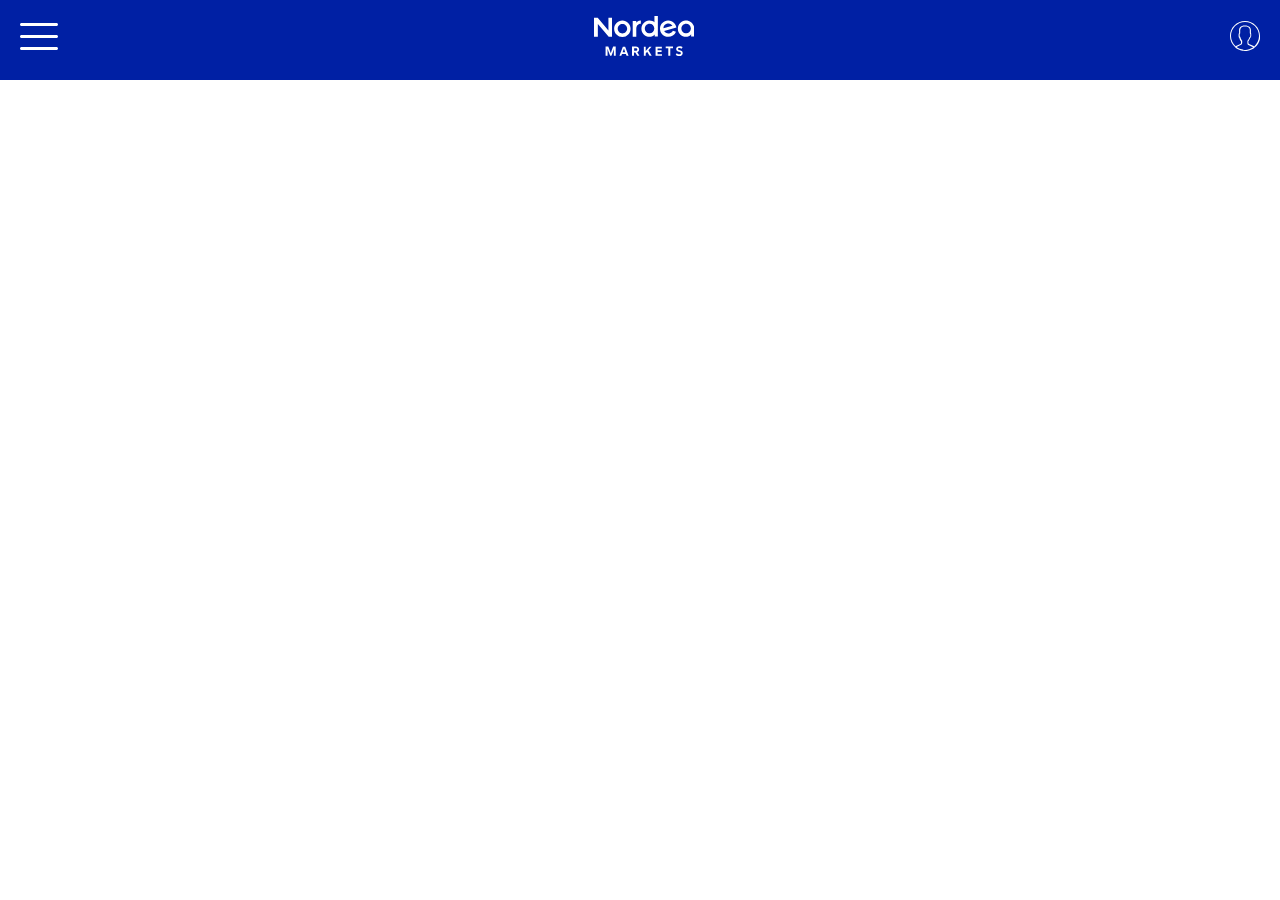
<file: index.html>
<!DOCTYPE html>
<html>
  <head>
    <meta charset="utf-8">
    <meta name="viewport" content="width=device-width, initial-scale=1">
    <link href="css/style.css" rel="stylesheet">
    <title></title>
  </head>
  <body>
    <div class="header">
        <!-- Sidebar  -->
      <div class="sidebar">
        <div class="sidebarButtonContainer">
          <div class="btnCloseSidebar" id="btnCloseSidebar">
            <svg viewbox="0 0 40 40">
              <path class="close-x" d="M 10,10 L 30,30 M 30,10 L 10,30" />
            </svg>
          </div>
        </div>
        <div class="sidebarNav">
          <ul>
            <li>Item 1</li>
            <li>Item 2</li>
            <li>Item 3</li>
          </ul>
        </div>
      </div>
      <div class="headerContainer">
        <!-- Burger  -->
        <div class="burgerMenu" id="burgerMenu">
           <svg class="burgerMenuSvg" width="38" height="27" viewBox="0 0 38 27" xmlns="http://www.w3.org/2000/svg">
             <g fill-rule="nonzero" fill="#FFF">
               <path d="M36.5 12h-35c-.8 0-1.5.7-1.5 1.5S.7 15 1.5 15h35c.8 0 1.5-.7 1.5-1.5s-.7-1.5-1.5-1.5zM36.5 0h-35C.7 0 0 .7 0 1.5S.7 3 1.5 3h35c.8 0 1.5-.7 1.5-1.5S37.3 0 36.5 0zM36.5 24h-35c-.8 0-1.5.7-1.5 1.5S.7 27 1.5 27h35c.8 0 1.5-.7 1.5-1.5s-.7-1.5-1.5-1.5z"/>
             </g>
           </svg>
        </div>
         <!-- Logo  -->
         <div class="logo">
           <svg width="100" height="70" viewBox="0 0 70 28" xmlns="http://www.w3.org/2000/svg">
             <path d="M57.2,27.1l0.7-1c0.3,0.3,1,0.7,1.8,0.7c0.7,0,1.1-0.3,1.1-0.8c0-0.5-0.4-0.7-1.2-0.9
  						c-1.4-0.4-2.1-0.9-2.1-2c0-1,0.8-1.9,2.4-1.9c0.9,0,1.8,0.3,2.1,0.7l-0.7,1c-0.4-0.4-0.9-0.5-1.5-0.5c-0.7,0-1,0.3-1,0.7
  						s0.4,0.6,1.3,0.9c1.4,0.4,2,0.9,2,2c0,1.1-0.9,2-2.4,2C58.6,28,57.7,27.6,57.2,27.1z M52.1,22.6h-1.9v-1.2h5.1v1.2h-1.9v5.3h-1.4
  						V22.6z M47.6,26.7v1.2h-4.5v-6.4h4.4v1.2h-3V24h2.8v1.2h-2.8v1.5L47.6,26.7L47.6,26.7z M37.2,25.1l-1,1.1v1.7h-1.3v-6.4h1.3v3
  						l2.6-3h1.5L38.1,24l2.3,3.9h-1.5L37.2,25.1z M28.1,24.4h1.1c0.7,0,1.1-0.3,1.1-0.9c0-0.6-0.4-0.9-1.1-0.9h-1.1L28.1,24.4
  						L28.1,24.4z M28.9,25.5h-0.9v2.3h-1.4v-6.4h2.7c1.2,0,2.3,0.7,2.3,2.1c0,1-0.6,1.6-1.3,1.9l1.5,2.5h-1.5L28.9,25.5z M21.9,25.4
  						l-0.1-0.2c-0.3-0.8-0.6-1.6-0.8-2.4c-0.3,0.8-0.6,1.6-0.9,2.4L20,25.4H21.9z M22.3,26.6h-2.7l-0.5,1.3h-1.3l2.4-6.4h1.6l2.4,6.4
  						h-1.4L22.3,26.6z M15.2,21.5v6.4h-1.3v-2.3c0-0.8,0-1.7,0.1-2.5c-0.3,0.8-0.6,1.7-0.9,2.5l-0.9,2.3h-0.9l-0.9-2.3
  						C10,24.7,9.7,23.9,9.4,23c0,0.8,0.1,1.7,0.1,2.5v2.3H8.1v-6.4H10l1,2.6c0.3,0.7,0.5,1.3,0.7,2c0.3-0.7,0.5-1.3,0.7-2l1-2.6H15.2z
  						 M19.9,12.2c-1.8,0-3.3-1.5-3.3-3.3c0-1.8,1.5-3.3,3.3-3.3c1.8,0,3.3,1.5,3.3,3.3C23.2,10.7,21.7,12.2,19.9,12.2z M19.9,3.1
  						c-3.2,0-5.8,2.6-5.8,5.8c0,3.2,2.6,5.8,5.8,5.8c3.2,0,5.7-2.6,5.7-5.8C25.6,5.7,23,3.1,19.9,3.1z M42.2,9
  						c-0.1,1.9-1.8,3.4-3.7,3.1c-1.5-0.2-2.7-1.4-2.9-2.9c-0.2-2,1.3-3.7,3.3-3.7c1.8,0,3.2,1.4,3.3,3.1V9z M44.7,0h-2.4v4.3
  						C41.7,3.6,40,3,38.5,3.1c-2.8,0.2-5.1,2.5-5.3,5.4c-0.2,3.4,2.4,6.1,5.7,6.1c1.2,0,2.9-0.6,3.6-1.7v1.5h2.2V9V8.9V8.8V0z
  						 M10.1,10.1L2.6,1.2H0v13.3h2.7V5.6l7.6,8.9h2.3V1.2h-2.5V10.1z M32.8,5.5V3.1c-2.2,0-2.9,1.1-3.2,1.7V3.5h-2.5v5.3v5.7h2.5V9
  						C29.7,6.5,31.1,5.5,32.8,5.5z M48.6,8.6c0-1.2,0.7-2.6,2.3-3.1c1.8-0.7,3.3,0.2,4,1.4L48.6,8.6z M51.8,3.1c-3,0.1-5.6,2.4-5.6,5.8
  						c0,3.1,2.5,5.7,5.8,5.7c2.3,0,4.5-1.3,5.4-3.6l-2.2-0.7c-0.4,0.9-1.4,1.7-2.5,1.9c-1.5,0.3-3-0.7-3.6-1.7l8.6-2.4
  						C57.4,6,55.4,3,51.8,3.1z M67.8,9c-0.1,1.9-1.8,3.4-3.7,3.1c-1.5-0.2-2.7-1.4-2.9-2.9c-0.2-2,1.3-3.7,3.3-3.7
  						c1.8,0,3.2,1.4,3.3,3.1V9z M64,3.1c-2.8,0.2-5.1,2.5-5.3,5.4c-0.2,3.4,2.4,6.1,5.7,6.1c1.2,0,2.8-0.6,3.6-1.9v1.7h2.2V9
  						C70.2,5.4,67.3,2.9,64,3.1z" fill-rule="nonzero" fill="#FFF"/>
           </svg>
         </div>
           <!-- User  -->
        <div class="userMenu" id="userIcon">

            <svg width="30" height="30" viewBox="0 0 30 30" xmlns="http://www.w3.org/2000/svg">
              <path d="M30 15c0-8.3-6.7-15-15-15S0 6.7 0 15c0 4.4 2 8.3 5 11l.3.5 1 .7.2.2 1 .5 1 .6h.2c1 .5 2.4 1 3.6 1.2H14c.4.2.8.2 1.2.2h1.4l1.2-.2c1.3-.3 2.5-.6 3.6-1.2h.2l1-.5h.2l.8-.6.3-.2.7-.6h.2l.5-.5c3-2.7 5-6.6 5-11zM1 15C1 7.3 7.4 1 15 1s14 6.3 14 14c0 4-2 7.8-4.8 10.4l-.5-.3L19 23c-.3-.2-.6-.6-.6-1V20c.2 0 .3-.2.4-.3l1.4-2.8c.7-.5 1-1.2 1-2v-2c0-.3 0-.8-.3-1.2V9.3c0-.3 0-2-1.2-3.2-1-1-2.6-1.6-4.8-1.6-2.2 0-3.8.5-4.8 1.7-1.2 1.4-1 3-1 3.3v2.5c-.4.4-.5 1-.5 1.3v2c0 .7.2 1.2.7 1.6.4 1.7 1.3 3 1.7 3.5v1.7c0 .4-.2.8-.6 1L6 25c0 .2-.2.2-.3.3C3 22.8 1 19 1 15zm22.2 11.3c-.2 0-.4.2-.6.4h-.3l-.8.6h-.2l-2 1c-.3 0-.6 0-1 .2l-1 .2c-.4 0-.8 0-1 .2H14h-.2l-1-.3c-.8 0-1.5-.3-2.2-.5l-1-.4-1-.5-1-.5-.2-.2c-.3 0-.5-.3-.7-.5l4.3-2.3c.7-.4 1.2-1.2 1.2-2v-2l-.2-.2s-1.2-1.4-1.6-3.3V16l-.2-.2c-.3 0-.5-.4-.5-.7v-2l.3-.5.2-.2v-3s0-1.4.8-2.5c.8-1 2-1.3 4-1.3s3.2.4 4 1.3c1 1 .8 2.4.8 2.4v3l.2.3.3.6v2c0 .5-.3.8-.7 1h-.3v.3c-.4 1-.8 2-1.4 2.7l-.5.5v2.2c0 1 .3 1.7 1 2l4.7 2.4v.3z" fill-rule="nonzero" fill="#FFF"/>
            </svg>

        </div>
      </div>
      <div class="userMenuNav">
        <!-- close btn user nav -->
        <div class="userNavButtonContainer">
          <div class="btnCloseUserNav" id="btnCloseUserNav">
            <svg viewbox="0 0 40 40">
              <path class="close-x" d="M 10,10 L 30,30 M 30,10 L 10,30" />
            </svg>
          </div>
        </div>
        <div class="userNav">
          <ul>
            <li>My Profile</li>
            <li>Settings</li>
            <li>Change language</li>
            <li>Logout</li>
          </ul>
        </div>
      </div>
    </div>

    <script>

      /******  Sidebar ******/
      burgerMenu.addEventListener("click", function(){
        var sidebar = document.querySelector(".sidebar");
          sidebar.classList.add("active");
      })
      btnCloseSidebar.addEventListener("click", function(){
        var sidebar = document.querySelector(".sidebar");
          sidebar.classList.remove("active");
      })

      /******   User  ******/
      userIcon.addEventListener("click", function(){
        console.log("X")
          var userMenuNav = document.querySelector(".userMenuNav");
          userMenuNav.classList.add("activeUserNav");
      })
      btnCloseUserNav.addEventListener("click", function(){
        console.log("C")
          var userMenuNav = document.querySelector(".userMenuNav");
          userMenuNav.classList.remove("activeUserNav");
      })


    </script>

  </body>
</html>
</file>
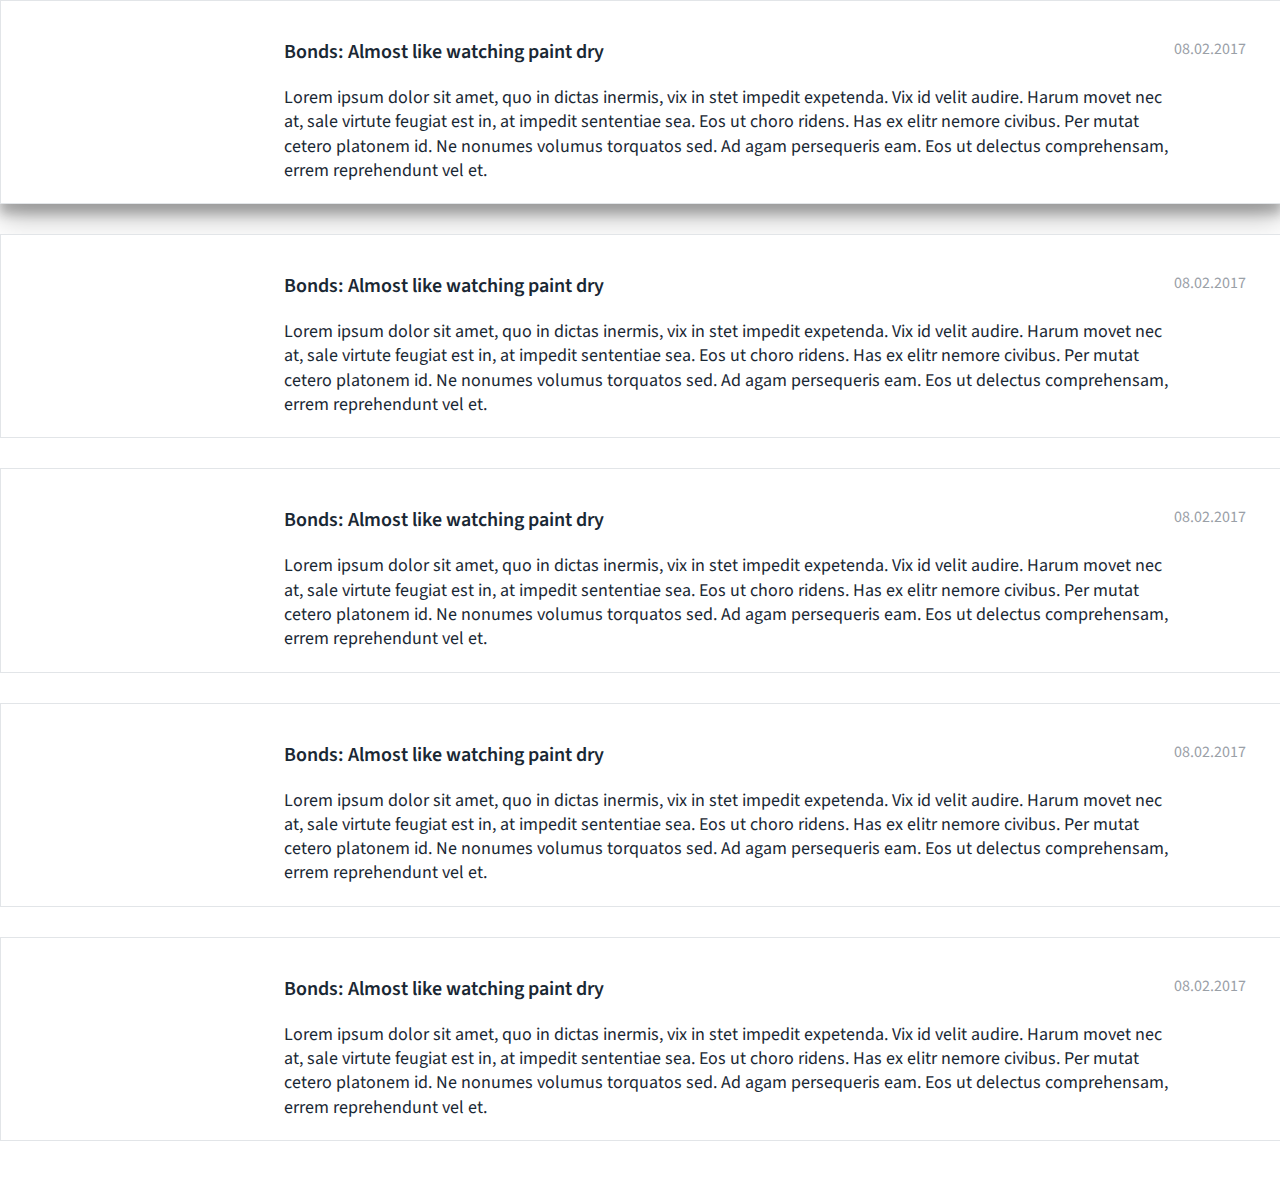
<file: articles.html>
<!DOCTYPE html>
<html>
  <head>
    <meta charset="utf-8">
    <link href="css/style.css" rel="stylesheet">
    <title>Articles</title>
  </head>
  <body>

    <section class="articles-container">
        <!-- CARDS -->
        <div class="article-card-wrapper">
            <a href="" class="card">
                <!-- INNER LEFT -->
                <div class="article-thumb-left" style="background-image: url(https://goo.gl/6dKL7r)">
                    <!-- <img class="article-thumb" src="https://goo.gl/6dKL7r" alt=""> -->
                </div>
                <!-- INNER RIGHT -->
                <article class="card-inner-right">
                    <div class="article-header">
                        <span class="article-date">08.02.2017</span>
                        <h2 class="article-title">Bonds: Almost like watching paint dry</h2>
                    </div>
                    <p class="article-paragraph">
                        Lorem ipsum dolor sit amet, quo in dictas inermis, vix in stet impedit expetenda. Vix id velit audire. Harum movet nec at, sale virtute feugiat est in, at impedit sententiae sea. Eos ut choro ridens. Has ex elitr nemore civibus.
                        Per mutat cetero platonem id. Ne nonumes volumus torquatos sed. Ad agam persequeris eam. Eos ut delectus comprehensam, errem reprehendunt vel et.
                    </p>
                </article>
            </a>
        </div>
        <!-- CARDS -->
        <div class="article-card-wrapper">
            <a href="" class="card">
                <!-- INNER LEFT -->
                <div class="article-thumb-left" style="background-image: url(https://goo.gl/6dKL7r)">
                    <!-- <img class="article-thumb" src="https://goo.gl/6dKL7r" alt=""> -->
                </div>
                <!-- INNER RIGHT -->
                <article class="card-inner-right">
                    <div class="article-header">
                        <span class="article-date">08.02.2017</span>
                        <h2 class="article-title">Bonds: Almost like watching paint dry</h2>
                    </div>
                    <p class="article-paragraph">
                        Lorem ipsum dolor sit amet, quo in dictas inermis, vix in stet impedit expetenda. Vix id velit audire. Harum movet nec at, sale virtute feugiat est in, at impedit sententiae sea. Eos ut choro ridens. Has ex elitr nemore civibus.
                        Per mutat cetero platonem id. Ne nonumes volumus torquatos sed. Ad agam persequeris eam. Eos ut delectus comprehensam, errem reprehendunt vel et.
                    </p>
                </article>
            </a>
        </div>
        <!-- CARDS -->
        <div class="article-card-wrapper">
            <a href="" class="card">
                <!-- INNER LEFT -->
                <div class="article-thumb-left" style="background-image: url(https://goo.gl/6dKL7r)">
                    <!-- <img class="article-thumb" src="https://goo.gl/6dKL7r" alt=""> -->
                </div>
                <!-- INNER RIGHT -->
                <article class="card-inner-right">
                    <div class="article-header">
                        <span class="article-date">08.02.2017</span>
                        <h2 class="article-title">Bonds: Almost like watching paint dry</h2>
                    </div>
                    <p class="article-paragraph">
                        Lorem ipsum dolor sit amet, quo in dictas inermis, vix in stet impedit expetenda. Vix id velit audire. Harum movet nec at, sale virtute feugiat est in, at impedit sententiae sea. Eos ut choro ridens. Has ex elitr nemore civibus.
                        Per mutat cetero platonem id. Ne nonumes volumus torquatos sed. Ad agam persequeris eam. Eos ut delectus comprehensam, errem reprehendunt vel et.
                    </p>
                </article>
            </a>
        </div>
        <!-- CARDS -->
        <div class="article-card-wrapper">
            <a href="" class="card">
                <!-- INNER LEFT -->
                <div class="article-thumb-left" style="background-image: url(https://goo.gl/6dKL7r)">
                    <!-- <img class="article-thumb" src="https://goo.gl/6dKL7r" alt=""> -->
                </div>
                <!-- INNER RIGHT -->
                <article class="card-inner-right">
                    <div class="article-header">
                        <span class="article-date">08.02.2017</span>
                        <h2 class="article-title">Bonds: Almost like watching paint dry</h2>
                    </div>
                    <p class="article-paragraph">
                        Lorem ipsum dolor sit amet, quo in dictas inermis, vix in stet impedit expetenda. Vix id velit audire. Harum movet nec at, sale virtute feugiat est in, at impedit sententiae sea. Eos ut choro ridens. Has ex elitr nemore civibus.
                        Per mutat cetero platonem id. Ne nonumes volumus torquatos sed. Ad agam persequeris eam. Eos ut delectus comprehensam, errem reprehendunt vel et.
                    </p>
                </article>
            </a>
        </div>
        <!-- CARDS -->
        <div class="article-card-wrapper">
            <a href="" class="card">
                <!-- INNER LEFT -->
                <div class="article-thumb-left" style="background-image: url(https://goo.gl/6dKL7r)">
                    <!-- <img class="article-thumb" src="https://goo.gl/6dKL7r" alt=""> -->
                </div>
                <!-- INNER RIGHT -->
                <article class="card-inner-right">
                    <div class="article-header">
                        <span class="article-date">08.02.2017</span>
                        <h2 class="article-title">Bonds: Almost like watching paint dry</h2>
                    </div>
                    <p class="article-paragraph">
                        Lorem ipsum dolor sit amet, quo in dictas inermis, vix in stet impedit expetenda. Vix id velit audire. Harum movet nec at, sale virtute feugiat est in, at impedit sententiae sea. Eos ut choro ridens. Has ex elitr nemore civibus.
                        Per mutat cetero platonem id. Ne nonumes volumus torquatos sed. Ad agam persequeris eam. Eos ut delectus comprehensam, errem reprehendunt vel et.
                    </p>
                </article>
            </a>
        </div>

    </section>

  </body>
</html>
</file>
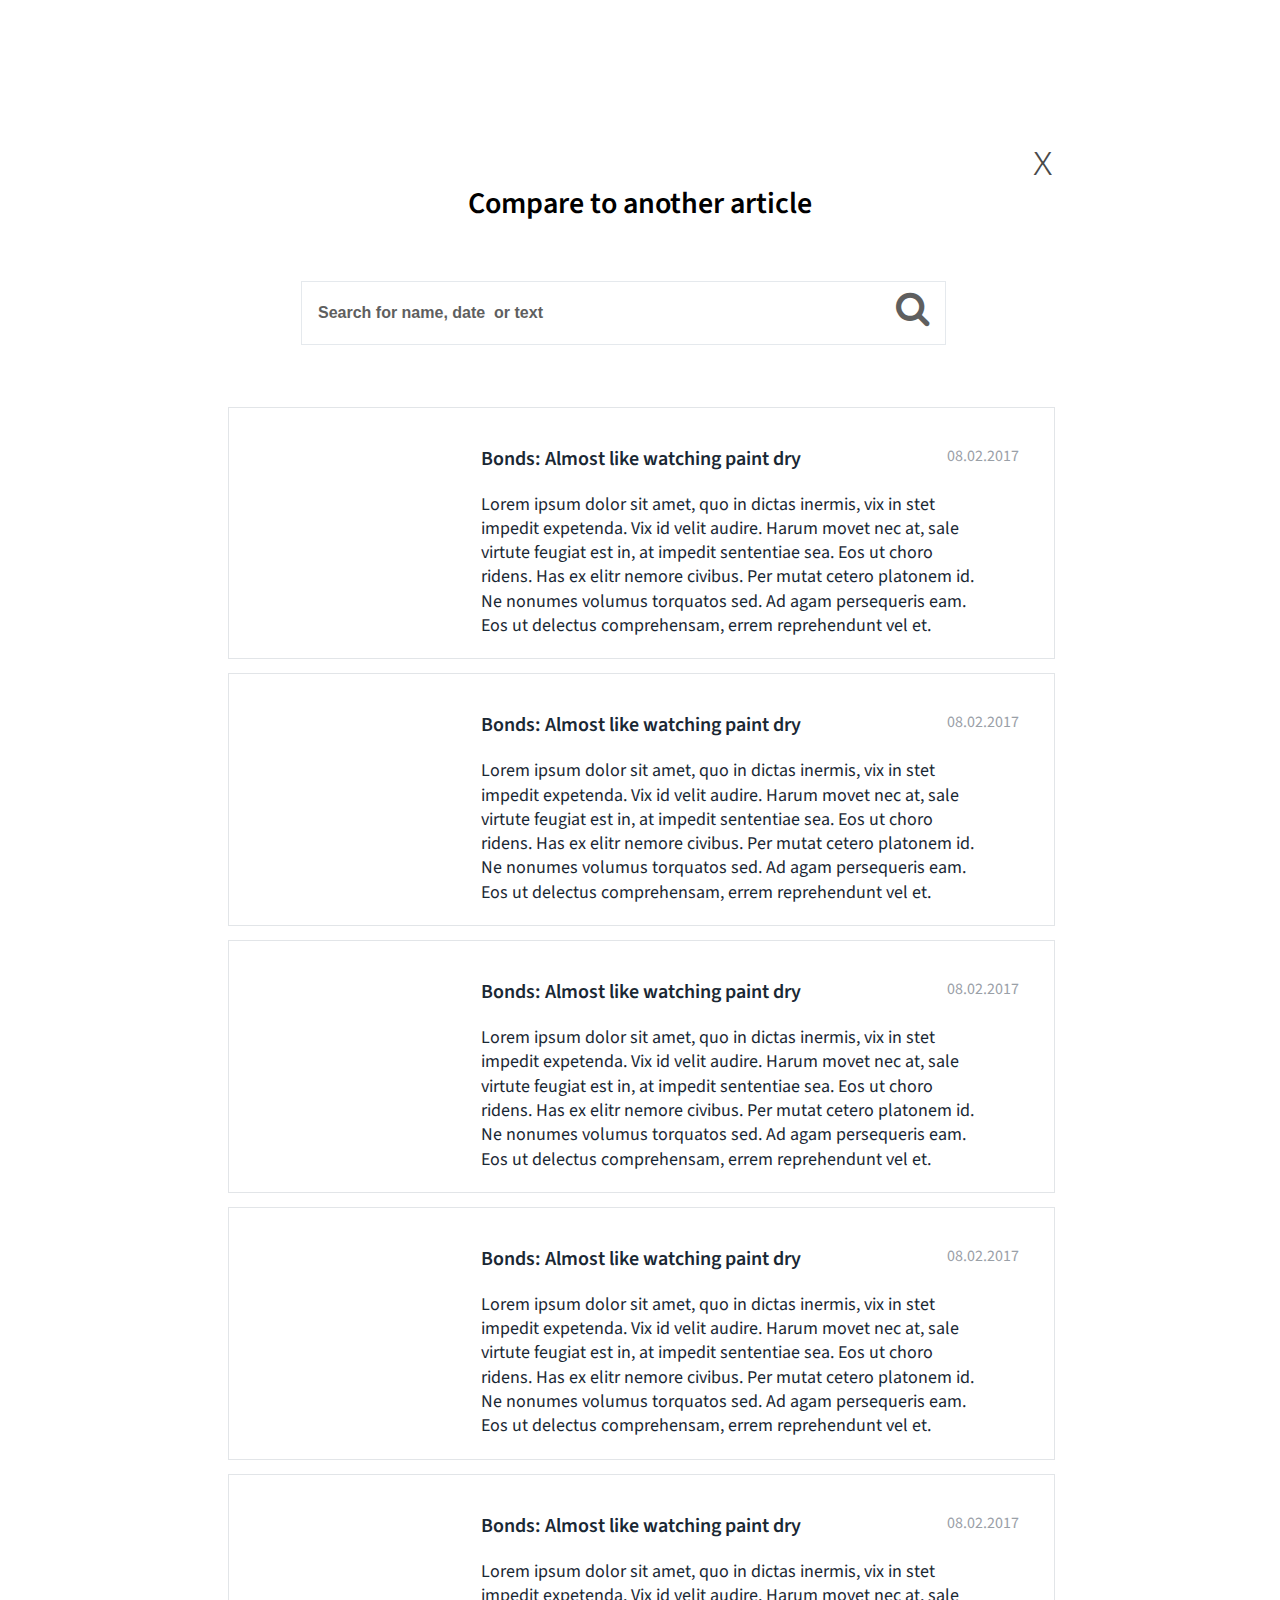
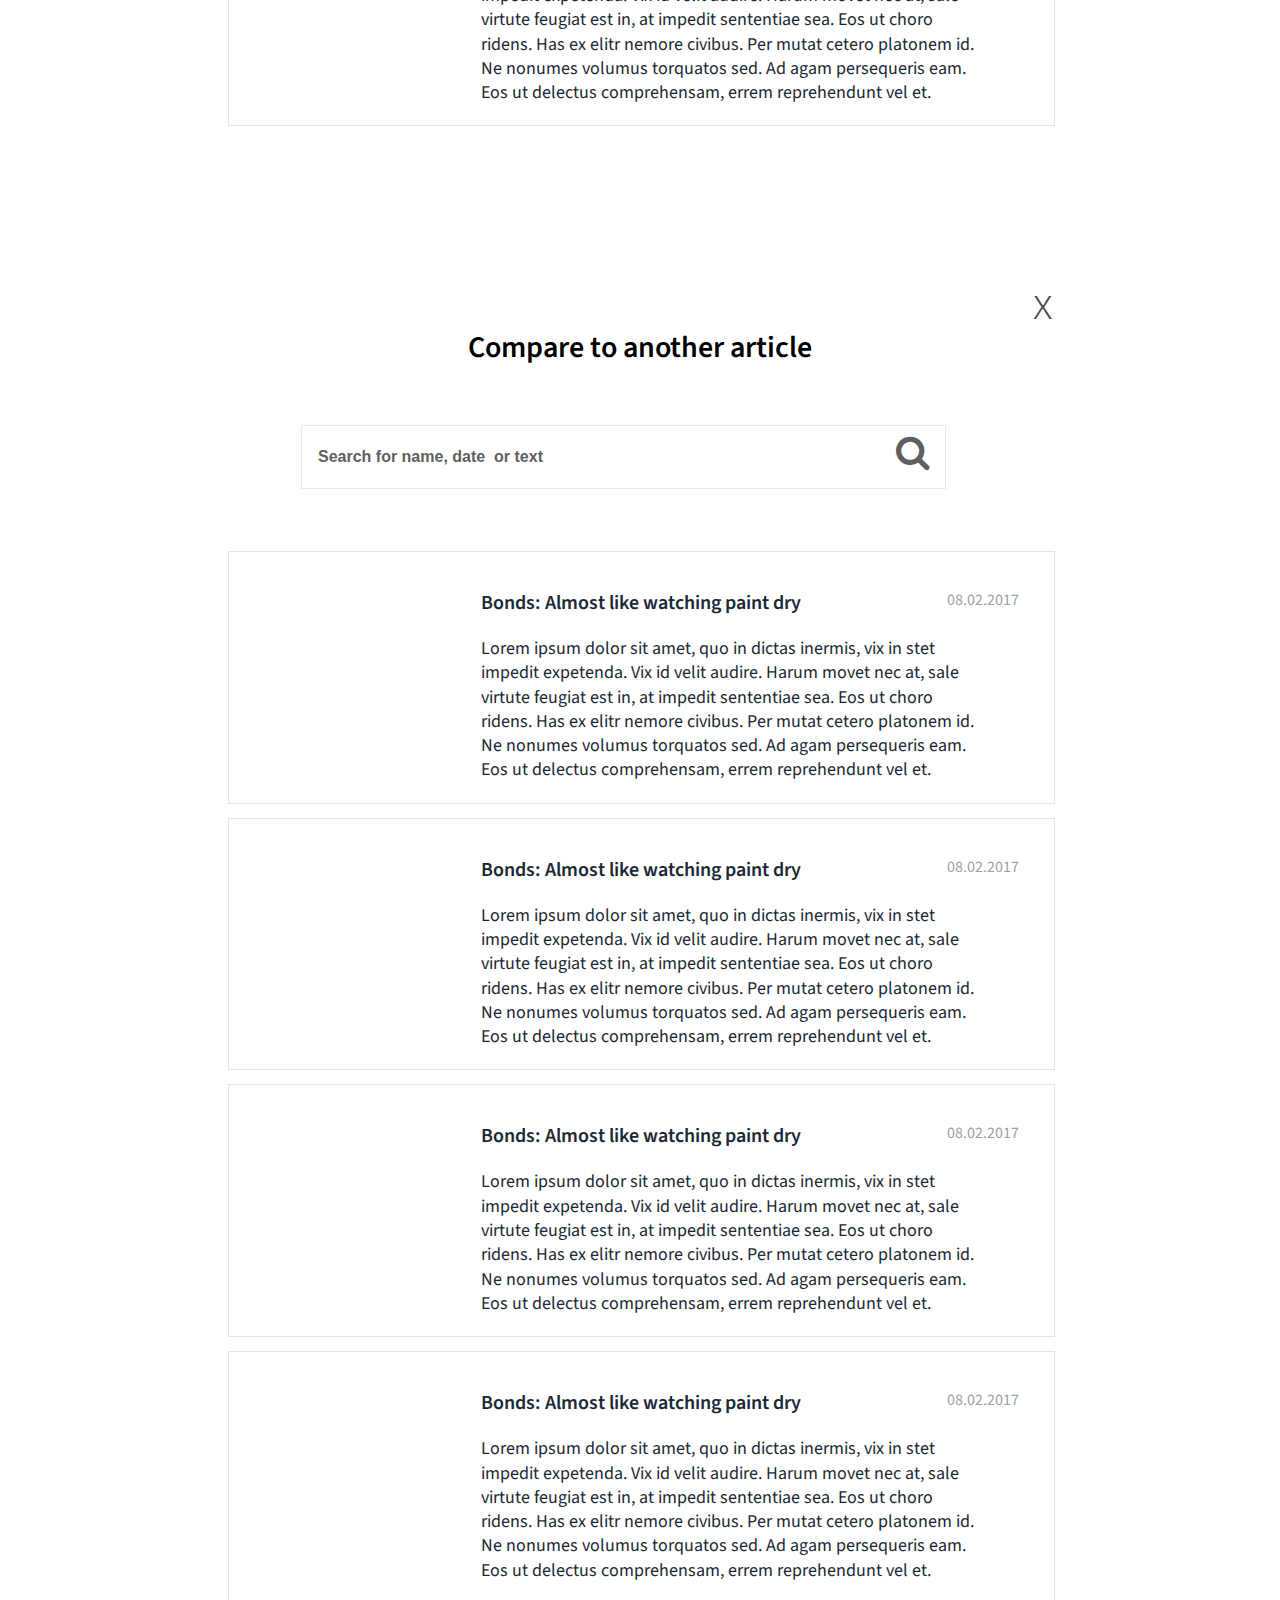
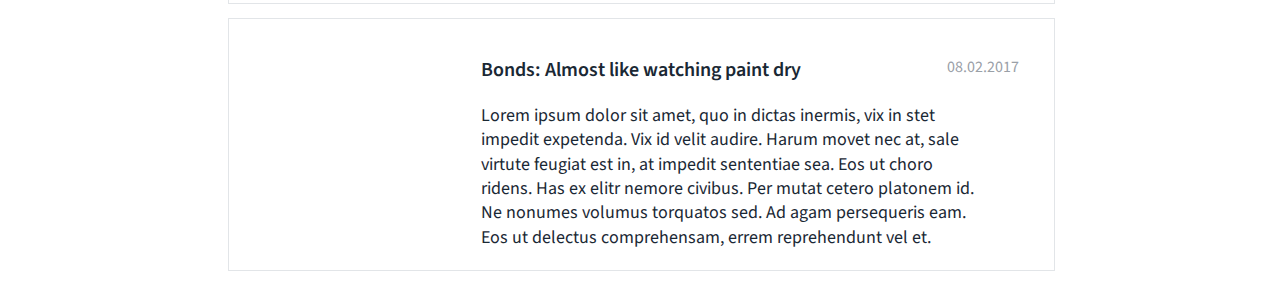
<file: compare-articles.html>
<!DOCTYPE html>
<html lang="en">
<head>
    <meta charset="UTF-8">
    <meta name="viewport" content="width=device-width, initial-scale=1.0">
    <meta http-equiv="X-UA-Compatible" content="ie=edge">
    <title>Document</title>
    <link rel="stylesheet" href="css/style.css">
</head>
<body>

    <section class="compare-articles-container">
        <div class="compare-articles-inner">

        <span class="btn-close"></span>

        <h1 class="h1-page-title">Compare to another article</h1>

        <!-- Search box -->
        <div class="search-box">
            <span class="icon"><i class="fa fa-search fa-2x"></i></span>
            <input type="search" id="article-search" placeholder="Search for name, date  or text" />
        </div>

        <!-- CARDS -->
        <div class="article-card-wrapper">

            <!-- COMPARE OVERLAY -->
            <div class="compare-overlay"></div>


            <a href="" class="card">
                <!-- INNER LEFT -->
                <div class="article-thumb-left" style="background-image: url(https://goo.gl/6dKL7r)">
                    <!-- <img class="article-thumb" src="https://goo.gl/6dKL7r" alt=""> -->
                </div>
                <!-- INNER RIGHT -->
                <article class="card-inner-right">
                    <div class="article-header">
                        <span class="article-date">08.02.2017</span>
                        <h2 class="article-title">Bonds: Almost like watching paint dry</h2>
                    </div>
                    <p class="article-paragraph">
                        Lorem ipsum dolor sit amet, quo in dictas inermis, vix in stet impedit expetenda. Vix id velit audire. Harum movet nec at, sale virtute feugiat est in, at impedit sententiae sea. Eos ut choro ridens. Has ex elitr nemore civibus.
                        Per mutat cetero platonem id. Ne nonumes volumus torquatos sed. Ad agam persequeris eam. Eos ut delectus comprehensam, errem reprehendunt vel et.
                    </p>
                </article>
            </a>
        </div>

        <!-- CARDS -->
        <div class="article-card-wrapper">
            <a href="" class="card">
                <!-- INNER LEFT -->
                <div class="article-thumb-left" style="background-image: url(https://goo.gl/6dKL7r)">
                    <!-- <img class="article-thumb" src="https://goo.gl/6dKL7r" alt=""> -->
                </div>
                <!-- INNER RIGHT -->
                <article class="card-inner-right">
                    <div class="article-header">
                        <span class="article-date">08.02.2017</span>
                        <h2 class="article-title">Bonds: Almost like watching paint dry</h2>
                    </div>
                    <p class="article-paragraph">
                        Lorem ipsum dolor sit amet, quo in dictas inermis, vix in stet impedit expetenda. Vix id velit audire. Harum movet nec at, sale virtute feugiat est in, at impedit sententiae sea. Eos ut choro ridens. Has ex elitr nemore civibus.
                        Per mutat cetero platonem id. Ne nonumes volumus torquatos sed. Ad agam persequeris eam. Eos ut delectus comprehensam, errem reprehendunt vel et.
                    </p>
                </article>
            </a>
        </div>
        <!-- CARDS -->
        <div class="article-card-wrapper">
            <a href="" class="card">
                <!-- INNER LEFT -->
                <div class="article-thumb-left" style="background-image: url(https://goo.gl/6dKL7r)">
                    <!-- <img class="article-thumb" src="https://goo.gl/6dKL7r" alt=""> -->
                </div>
                <!-- INNER RIGHT -->
                <article class="card-inner-right">
                    <div class="article-header">
                        <span class="article-date">08.02.2017</span>
                        <h2 class="article-title">Bonds: Almost like watching paint dry</h2>
                    </div>
                    <p class="article-paragraph">
                        Lorem ipsum dolor sit amet, quo in dictas inermis, vix in stet impedit expetenda. Vix id velit audire. Harum movet nec at, sale virtute feugiat est in, at impedit sententiae sea. Eos ut choro ridens. Has ex elitr nemore civibus.
                        Per mutat cetero platonem id. Ne nonumes volumus torquatos sed. Ad agam persequeris eam. Eos ut delectus comprehensam, errem reprehendunt vel et.
                    </p>
                </article>
            </a>
        </div>
        <!-- CARDS -->
        <div class="article-card-wrapper">
            <a href="" class="card">
                <!-- INNER LEFT -->
                <div class="article-thumb-left" style="background-image: url(https://goo.gl/6dKL7r)">
                    <!-- <img class="article-thumb" src="https://goo.gl/6dKL7r" alt=""> -->
                </div>
                <!-- INNER RIGHT -->
                <article class="card-inner-right">
                    <div class="article-header">
                        <span class="article-date">08.02.2017</span>
                        <h2 class="article-title">Bonds: Almost like watching paint dry</h2>
                    </div>
                    <p class="article-paragraph">
                        Lorem ipsum dolor sit amet, quo in dictas inermis, vix in stet impedit expetenda. Vix id velit audire. Harum movet nec at, sale virtute feugiat est in, at impedit sententiae sea. Eos ut choro ridens. Has ex elitr nemore civibus.
                        Per mutat cetero platonem id. Ne nonumes volumus torquatos sed. Ad agam persequeris eam. Eos ut delectus comprehensam, errem reprehendunt vel et.
                    </p>
                </article>
            </a>
        </div>
        <!-- CARDS -->
        <div class="article-card-wrapper">
            <a href="" class="card">
                <!-- INNER LEFT -->
                <div class="article-thumb-left" style="background-image: url(https://goo.gl/6dKL7r)">
                    <!-- <img class="article-thumb" src="https://goo.gl/6dKL7r" alt=""> -->
                </div>
                <!-- INNER RIGHT -->
                <article class="card-inner-right">
                    <div class="article-header">
                        <span class="article-date">08.02.2017</span>
                        <h2 class="article-title">Bonds: Almost like watching paint dry</h2>
                    </div>
                    <p class="article-paragraph">
                        Lorem ipsum dolor sit amet, quo in dictas inermis, vix in stet impedit expetenda. Vix id velit audire. Harum movet nec at, sale virtute feugiat est in, at impedit sententiae sea. Eos ut choro ridens. Has ex elitr nemore civibus.
                        Per mutat cetero platonem id. Ne nonumes volumus torquatos sed. Ad agam persequeris eam. Eos ut delectus comprehensam, errem reprehendunt vel et.
                    </p>
                </article>
            </a>
        </div>

        </div>


        </section>
    <div id="showArticles">
            <section class="compare-articles-container">
                    <div class="compare-articles-inner">

            <span class="btn-close"></span>

            <h1 class="h1-page-title">Compare to another article</h1>

            <!-- Search box -->
            <div class="search-box">
                <span class="icon">
                    <i class="fa fa-search fa-2x"></i>
                </span>
                <input type="search" id="article-search" placeholder="Search for name, date  or text" />
            </div>

            <!-- CARDS -->
            <div id="clickToCompare" class="article-card-wrapper">

                <!-- COMPARE OVERLAY -->
                <div id="compareOverlay" class="compare-overlay" data-showCompare="compareOverlay">
                    <div class="compare-question-box">

                        <p>Are you shure you want to compare this article?</p>
                        <div class="compare-button-box">
                            <button class="btn-sure btn-green">Yes</button>
                            <button class="btn-sure btn-red">No</button>
                        </div>
                    </div>
                </div>

                <div id="iCard" class="card">
                    <!-- INNER LEFT -->
                    <div class="article-thumb-left" style="background-image: url(https://goo.gl/6dKL7r)">
                        <!-- <img class="article-thumb" src="https://goo.gl/6dKL7r" alt=""> -->
                    </div>
                    <!-- INNER RIGHT -->
                    <article class="card-inner-right">
                        <div class="article-header">
                            <span class="article-date">08.02.2017</span>
                            <h2 class="article-title">Bonds: Almost like watching paint dry</h2>
                        </div>
                        <p class="article-paragraph">
                            Lorem ipsum dolor sit amet, quo in dictas inermis, vix in stet impedit expetenda. Vix id velit audire. Harum movet nec at,
                            sale virtute feugiat est in, at impedit sententiae sea. Eos ut choro ridens. Has ex elitr nemore
                            civibus. Per mutat cetero platonem id. Ne nonumes volumus torquatos sed. Ad agam persequeris
                            eam. Eos ut delectus comprehensam, errem reprehendunt vel et.
                        </p>
                    </article>
                </div>
            </div>

            <!-- CARDS -->
            <div class="article-card-wrapper">
                <a href="#" class="card">
                    <!-- INNER LEFT -->
                    <div class="article-thumb-left" style="background-image: url(https://goo.gl/6dKL7r)">
                        <!-- <img class="article-thumb" src="https://goo.gl/6dKL7r" alt=""> -->
                    </div>
                    <!-- INNER RIGHT -->
                    <article class="card-inner-right">
                        <div class="article-header">
                            <span class="article-date">08.02.2017</span>
                            <h2 class="article-title">Bonds: Almost like watching paint dry</h2>
                        </div>
                        <p class="article-paragraph">
                            Lorem ipsum dolor sit amet, quo in dictas inermis, vix in stet impedit expetenda. Vix id velit audire. Harum movet nec at,
                            sale virtute feugiat est in, at impedit sententiae sea. Eos ut choro ridens. Has ex elitr nemore
                            civibus. Per mutat cetero platonem id. Ne nonumes volumus torquatos sed. Ad agam persequeris
                            eam. Eos ut delectus comprehensam, errem reprehendunt vel et.
                        </p>
                    </article>
                </a>
            </div>
            <!-- CARDS -->
            <div class="article-card-wrapper">
                <a href="" class="card">
                    <!-- INNER LEFT -->
                    <div class="article-thumb-left" style="background-image: url(https://goo.gl/6dKL7r)">
                        <!-- <img class="article-thumb" src="https://goo.gl/6dKL7r" alt=""> -->
                    </div>
                    <!-- INNER RIGHT -->
                    <article class="card-inner-right">
                        <div class="article-header">
                            <span class="article-date">08.02.2017</span>
                            <h2 class="article-title">Bonds: Almost like watching paint dry</h2>
                        </div>
                        <p class="article-paragraph">
                            Lorem ipsum dolor sit amet, quo in dictas inermis, vix in stet impedit expetenda. Vix id velit audire. Harum movet nec at,
                            sale virtute feugiat est in, at impedit sententiae sea. Eos ut choro ridens. Has ex elitr nemore
                            civibus. Per mutat cetero platonem id. Ne nonumes volumus torquatos sed. Ad agam persequeris
                            eam. Eos ut delectus comprehensam, errem reprehendunt vel et.
                        </p>
                    </article>
                </a>
            </div>
            <!-- CARDS -->
            <div class="article-card-wrapper">
                <a href="" class="card">
                    <!-- INNER LEFT -->
                    <div class="article-thumb-left" style="background-image: url(https://goo.gl/6dKL7r)">
                        <!-- <img class="article-thumb" src="https://goo.gl/6dKL7r" alt=""> -->
                    </div>
                    <!-- INNER RIGHT -->
                    <article class="card-inner-right">
                        <div class="article-header">
                            <span class="article-date">08.02.2017</span>
                            <h2 class="article-title">Bonds: Almost like watching paint dry</h2>
                        </div>
                        <p class="article-paragraph">
                            Lorem ipsum dolor sit amet, quo in dictas inermis, vix in stet impedit expetenda. Vix id velit audire. Harum movet nec at,
                            sale virtute feugiat est in, at impedit sententiae sea. Eos ut choro ridens. Has ex elitr nemore
                            civibus. Per mutat cetero platonem id. Ne nonumes volumus torquatos sed. Ad agam persequeris
                            eam. Eos ut delectus comprehensam, errem reprehendunt vel et.
                        </p>
                    </article>
                </a>
            </div>
            <!-- CARDS -->
            <div class="article-card-wrapper">
                <a href="" class="card">
                    <!-- INNER LEFT -->
                    <div class="article-thumb-left" style="background-image: url(https://goo.gl/6dKL7r)">
                        <!-- <img class="article-thumb" src="https://goo.gl/6dKL7r" alt=""> -->
                    </div>
                    <!-- INNER RIGHT -->
                    <article class="card-inner-right">
                        <div class="article-header">
                            <span class="article-date">08.02.2017</span>
                            <h2 class="article-title">Bonds: Almost like watching paint dry</h2>
                        </div>
                        <p class="article-paragraph">
                            Lorem ipsum dolor sit amet, quo in dictas inermis, vix in stet impedit expetenda. Vix id velit audire. Harum movet nec at,
                            sale virtute feugiat est in, at impedit sententiae sea. Eos ut choro ridens. Has ex elitr nemore
                            civibus. Per mutat cetero platonem id. Ne nonumes volumus torquatos sed. Ad agam persequeris
                            eam. Eos ut delectus comprehensam, errem reprehendunt vel et.
                        </p>
                    </article>
                </a>
            </div>

        </div>


    </section>

</div>




<script src="js/main.js"></script>

<script>


var iCard = document.getElementById('iCard');
iCard.addEventListener('click', function () {

    iCard.style.zIndex = "99";
});

</script>

</body>
</html>
</file>
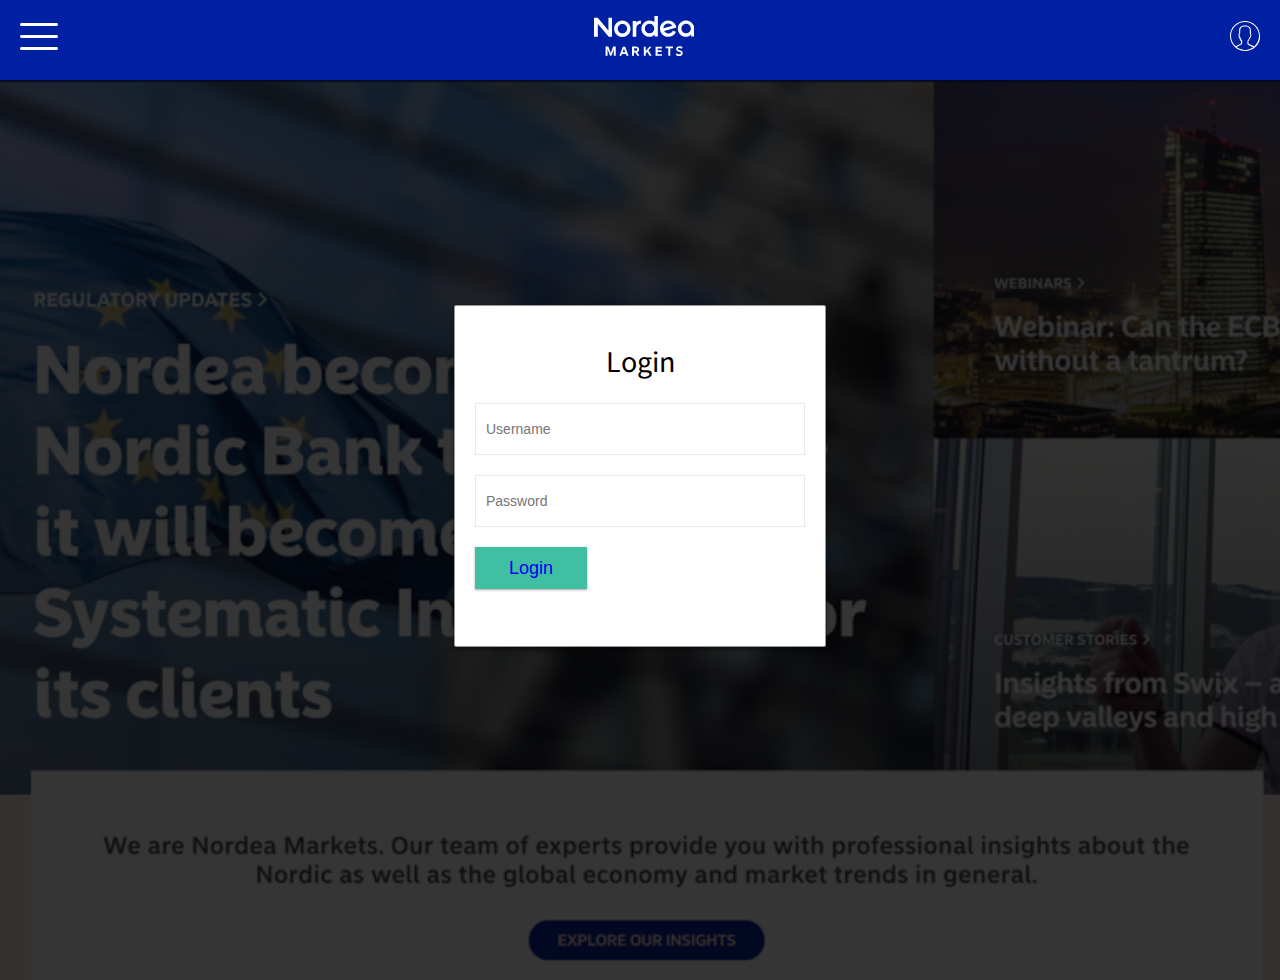
<file: login.html>
<!DOCTYPE html>
<html>
  <head>
    <meta charset="utf-8">
    <meta name="viewport" content="width=device-width, initial-scale=1">
    <link href="css/style.css" rel="stylesheet">
    <title></title>
  </head>
  <body>
    <div class="header">
        <!-- Sidebar  -->
      <div class="sidebar">
        <div class="sidebarButtonContainer">
          <div class="btnCloseSidebar" id="btnCloseSidebar">
            <svg viewbox="0 0 40 40">
              <path class="close-x" d="M 10,10 L 30,30 M 30,10 L 10,30" />
            </svg>
          </div>
        </div>
        <div class="sidebarNav">
          <ul>
            <li>Item 1</li>
            <li>Item 2</li>
            <li>Item 3</li>
          </ul>
        </div>
      </div>
      <div class="headerContainer">
        <!-- Burger  -->
        <div class="burgerMenu" id="burgerMenu">
           <svg class="burgerMenuSvg" width="38" height="27" viewBox="0 0 38 27" xmlns="http://www.w3.org/2000/svg">
             <g fill-rule="nonzero" fill="#FFF">
               <path d="M36.5 12h-35c-.8 0-1.5.7-1.5 1.5S.7 15 1.5 15h35c.8 0 1.5-.7 1.5-1.5s-.7-1.5-1.5-1.5zM36.5 0h-35C.7 0 0 .7 0 1.5S.7 3 1.5 3h35c.8 0 1.5-.7 1.5-1.5S37.3 0 36.5 0zM36.5 24h-35c-.8 0-1.5.7-1.5 1.5S.7 27 1.5 27h35c.8 0 1.5-.7 1.5-1.5s-.7-1.5-1.5-1.5z"/>
             </g>
           </svg>
        </div>
         <!-- Logo  -->
         <div class="logo">
           <svg width="100" height="70" viewBox="0 0 70 28" xmlns="http://www.w3.org/2000/svg">
             <path d="M57.2,27.1l0.7-1c0.3,0.3,1,0.7,1.8,0.7c0.7,0,1.1-0.3,1.1-0.8c0-0.5-0.4-0.7-1.2-0.9
  						c-1.4-0.4-2.1-0.9-2.1-2c0-1,0.8-1.9,2.4-1.9c0.9,0,1.8,0.3,2.1,0.7l-0.7,1c-0.4-0.4-0.9-0.5-1.5-0.5c-0.7,0-1,0.3-1,0.7
  						s0.4,0.6,1.3,0.9c1.4,0.4,2,0.9,2,2c0,1.1-0.9,2-2.4,2C58.6,28,57.7,27.6,57.2,27.1z M52.1,22.6h-1.9v-1.2h5.1v1.2h-1.9v5.3h-1.4
  						V22.6z M47.6,26.7v1.2h-4.5v-6.4h4.4v1.2h-3V24h2.8v1.2h-2.8v1.5L47.6,26.7L47.6,26.7z M37.2,25.1l-1,1.1v1.7h-1.3v-6.4h1.3v3
  						l2.6-3h1.5L38.1,24l2.3,3.9h-1.5L37.2,25.1z M28.1,24.4h1.1c0.7,0,1.1-0.3,1.1-0.9c0-0.6-0.4-0.9-1.1-0.9h-1.1L28.1,24.4
  						L28.1,24.4z M28.9,25.5h-0.9v2.3h-1.4v-6.4h2.7c1.2,0,2.3,0.7,2.3,2.1c0,1-0.6,1.6-1.3,1.9l1.5,2.5h-1.5L28.9,25.5z M21.9,25.4
  						l-0.1-0.2c-0.3-0.8-0.6-1.6-0.8-2.4c-0.3,0.8-0.6,1.6-0.9,2.4L20,25.4H21.9z M22.3,26.6h-2.7l-0.5,1.3h-1.3l2.4-6.4h1.6l2.4,6.4
  						h-1.4L22.3,26.6z M15.2,21.5v6.4h-1.3v-2.3c0-0.8,0-1.7,0.1-2.5c-0.3,0.8-0.6,1.7-0.9,2.5l-0.9,2.3h-0.9l-0.9-2.3
  						C10,24.7,9.7,23.9,9.4,23c0,0.8,0.1,1.7,0.1,2.5v2.3H8.1v-6.4H10l1,2.6c0.3,0.7,0.5,1.3,0.7,2c0.3-0.7,0.5-1.3,0.7-2l1-2.6H15.2z
  						 M19.9,12.2c-1.8,0-3.3-1.5-3.3-3.3c0-1.8,1.5-3.3,3.3-3.3c1.8,0,3.3,1.5,3.3,3.3C23.2,10.7,21.7,12.2,19.9,12.2z M19.9,3.1
  						c-3.2,0-5.8,2.6-5.8,5.8c0,3.2,2.6,5.8,5.8,5.8c3.2,0,5.7-2.6,5.7-5.8C25.6,5.7,23,3.1,19.9,3.1z M42.2,9
  						c-0.1,1.9-1.8,3.4-3.7,3.1c-1.5-0.2-2.7-1.4-2.9-2.9c-0.2-2,1.3-3.7,3.3-3.7c1.8,0,3.2,1.4,3.3,3.1V9z M44.7,0h-2.4v4.3
  						C41.7,3.6,40,3,38.5,3.1c-2.8,0.2-5.1,2.5-5.3,5.4c-0.2,3.4,2.4,6.1,5.7,6.1c1.2,0,2.9-0.6,3.6-1.7v1.5h2.2V9V8.9V8.8V0z
  						 M10.1,10.1L2.6,1.2H0v13.3h2.7V5.6l7.6,8.9h2.3V1.2h-2.5V10.1z M32.8,5.5V3.1c-2.2,0-2.9,1.1-3.2,1.7V3.5h-2.5v5.3v5.7h2.5V9
  						C29.7,6.5,31.1,5.5,32.8,5.5z M48.6,8.6c0-1.2,0.7-2.6,2.3-3.1c1.8-0.7,3.3,0.2,4,1.4L48.6,8.6z M51.8,3.1c-3,0.1-5.6,2.4-5.6,5.8
  						c0,3.1,2.5,5.7,5.8,5.7c2.3,0,4.5-1.3,5.4-3.6l-2.2-0.7c-0.4,0.9-1.4,1.7-2.5,1.9c-1.5,0.3-3-0.7-3.6-1.7l8.6-2.4
  						C57.4,6,55.4,3,51.8,3.1z M67.8,9c-0.1,1.9-1.8,3.4-3.7,3.1c-1.5-0.2-2.7-1.4-2.9-2.9c-0.2-2,1.3-3.7,3.3-3.7
  						c1.8,0,3.2,1.4,3.3,3.1V9z M64,3.1c-2.8,0.2-5.1,2.5-5.3,5.4c-0.2,3.4,2.4,6.1,5.7,6.1c1.2,0,2.8-0.6,3.6-1.9v1.7h2.2V9
  						C70.2,5.4,67.3,2.9,64,3.1z" fill-rule="nonzero" fill="#FFF"/>
           </svg>
         </div>
           <!-- User  -->
        <div class="userMenu" id="userIcon">

            <svg width="30" height="30" viewBox="0 0 30 30" xmlns="http://www.w3.org/2000/svg">
              <path d="M30 15c0-8.3-6.7-15-15-15S0 6.7 0 15c0 4.4 2 8.3 5 11l.3.5 1 .7.2.2 1 .5 1 .6h.2c1 .5 2.4 1 3.6 1.2H14c.4.2.8.2 1.2.2h1.4l1.2-.2c1.3-.3 2.5-.6 3.6-1.2h.2l1-.5h.2l.8-.6.3-.2.7-.6h.2l.5-.5c3-2.7 5-6.6 5-11zM1 15C1 7.3 7.4 1 15 1s14 6.3 14 14c0 4-2 7.8-4.8 10.4l-.5-.3L19 23c-.3-.2-.6-.6-.6-1V20c.2 0 .3-.2.4-.3l1.4-2.8c.7-.5 1-1.2 1-2v-2c0-.3 0-.8-.3-1.2V9.3c0-.3 0-2-1.2-3.2-1-1-2.6-1.6-4.8-1.6-2.2 0-3.8.5-4.8 1.7-1.2 1.4-1 3-1 3.3v2.5c-.4.4-.5 1-.5 1.3v2c0 .7.2 1.2.7 1.6.4 1.7 1.3 3 1.7 3.5v1.7c0 .4-.2.8-.6 1L6 25c0 .2-.2.2-.3.3C3 22.8 1 19 1 15zm22.2 11.3c-.2 0-.4.2-.6.4h-.3l-.8.6h-.2l-2 1c-.3 0-.6 0-1 .2l-1 .2c-.4 0-.8 0-1 .2H14h-.2l-1-.3c-.8 0-1.5-.3-2.2-.5l-1-.4-1-.5-1-.5-.2-.2c-.3 0-.5-.3-.7-.5l4.3-2.3c.7-.4 1.2-1.2 1.2-2v-2l-.2-.2s-1.2-1.4-1.6-3.3V16l-.2-.2c-.3 0-.5-.4-.5-.7v-2l.3-.5.2-.2v-3s0-1.4.8-2.5c.8-1 2-1.3 4-1.3s3.2.4 4 1.3c1 1 .8 2.4.8 2.4v3l.2.3.3.6v2c0 .5-.3.8-.7 1h-.3v.3c-.4 1-.8 2-1.4 2.7l-.5.5v2.2c0 1 .3 1.7 1 2l4.7 2.4v.3z" fill-rule="nonzero" fill="#FFF"/>
            </svg>

        </div>
      </div>
      <div class="userMenuNav">
        <!-- close btn user nav -->
        <div class="userNavButtonContainer">
          <div class="btnCloseUserNav" id="btnCloseUserNav">
            <svg viewbox="0 0 40 40">
              <path class="close-x" d="M 10,10 L 30,30 M 30,10 L 10,30" />
            </svg>
          </div>
        </div>
        <div class="userNav">
          <ul>
            <li>My Profile</li>
            <li>Settings</li>
            <li>Change language</li>
            <li>Logout</li>
          </ul>
        </div>
      </div>
    </div>

    <div class="login">

        <div class="loginBox">
          <div class="loginBoxContainer">
            <h2>Login</h2>
            <form id="frmLoginUser">
              <input type="text" name="txtUserName" placeholder="Username">
              <input type="password" name="txtUserPassword" placeholder="Password">
              <button type="button" id="btnLoginUser">
                  <a href="dashboard.html">Login</a>
              </button>
            </form>
          </div>
        </div>

    </div>


    <script>
      /******  Sidebar ******/
      burgerMenu.addEventListener("click", function(){
        var sidebar = document.querySelector(".sidebar");
          sidebar.classList.add("active");
      })
      btnCloseSidebar.addEventListener("click", function(){
        var sidebar = document.querySelector(".sidebar");
          sidebar.classList.remove("active");
      })

      /******   User  ******/
      userIcon.addEventListener("click", function(){
        console.log("X")
          var userMenuNav = document.querySelector(".userMenuNav");
          userMenuNav.classList.add("activeUserNav");
      })
      btnCloseUserNav.addEventListener("click", function(){
        console.log("C")
          var userMenuNav = document.querySelector(".userMenuNav");
          userMenuNav.classList.remove("activeUserNav");
      })


    </script>

  </body>
</html>
</file>
<file: css/style.css>
@import url("https://fonts.googleapis.com/css?family=Source+Sans+Pro");
@import url("https://maxcdn.bootstrapcdn.com/font-awesome/4.7.0/css/font-awesome.min.css");
html, body, div, span, applet, object, iframe,
h1, h2, h3, h4, h5, h6, p, blockquote, pre,
a, abbr, acronym, address, big, cite, code,
del, dfn, em, img, ins, kbd, q, s, samp,
small, strike, strong, sub, sup, tt, var,
b, u, i, center,
dl, dt, dd, ol, ul, li,
fieldset, form, label, legend,
table, caption, tbody, tfoot, thead, tr, th, td,
article, aside, canvas, details, embed,
figure, figcaption, footer, header, hgroup,
menu, nav, output, ruby, section, summary,
time, mark, audio, video {
  margin: 0;
  padding: 0;
  border: 0;
  font-size: 100%;
  font: inherit;
  vertical-align: baseline; }

/* HTML5 display-role reset for older browsers */
article, aside, details, figcaption, figure,
footer, header, hgroup, menu, nav, section {
  display: block; }

body {
  line-height: 1; }

ol, ul {
  list-style: none; }

blockquote, q {
  quotes: none; }

blockquote:before, blockquote:after,
q:before, q:after {
  content: '';
  content: none; }

table {
  border-collapse: collapse;
  border-spacing: 0; }

a {
  text-decoration: none; }

body {
  font-family: "Source Sans Pro", sans-serif;
  font-size: 18px;
  line-height: 1.35; }

.h1-page-title {
  font-size: 30px;
  font-weight: 600;
  margin: 40px auto; }

.search-box {
  height: 60px;
  margin: 0 auto;
  margin-bottom: 50px; }

.search-box input#article-search {
  height: 60px;
  width: 625px;
  border: 1px solid rgba(195, 206, 215, 0.44);
  font-size: 16px;
  font-weight: 600;
  float: left;
  color: #1A2834;
  padding-left: 16px; }

.search-box input#article-search::-webkit-input-placeholder {
  color: #5F5F5F; }

.search-box .icon {
  position: relative;
  font-size: 18px;
  line-height: 3.9;
  left: -50px;
  color: #5F5F5F; }

.btn-close {
  position: relative;
  display: flex;
  flex-direction: row-reverse;
  cursor: pointer; }

.btn-close:after {
  content: 'x';
  color: #4A4A4A;
  font-weight: 300;
  font-size: 3rem;
  position: absolute;
  top: 4%; }

.btn-sure {
  height: 40px;
  width: 88px;
  border-radius: 2px;
  box-shadow: 0 2px 4px 0 rgba(0, 0, 0, 0.5);
  color: #fff;
  font-family: "Source Sans Pro", sans-serif;
  font-size: 18px;
  line-height: 1.35;
  margin-left: 10px;
  margin-right: 10px; }

.btn-green {
  background-color: #40BFA3; }

.btn-red {
  background-color: #EE6C5E; }

.btn-back {
  margin-top: 1rem;
  margin-left: 1rem; }
  .btn-back a {
    text-decoration: none;
    color: #5F5F5F;
    font-size: 20px; }
  .btn-back .side-arrow {
    content: '';
    border-radius: 2px;
    position: relative;
    display: inline-block;
    margin-top: 0.8em;
    width: 0.9em;
    height: 0.9em;
    border-right: 0.1em solid #5F5F5F;
    border-bottom: 0.1em solid #5F5F5F;
    -moz-transform: rotate(135deg);
    -webkit-transform: rotate(135deg);
    transform: rotate(135deg);
    margin-right: 4px; }

/******************  Desktop HEADER   *********************/
.header {
  height: 80px;
  width: 100%;
  background: #0020A4; }
  .header .headerContainer {
    display: flex;
    flex-direction: row;
    justify-content: space-between;
    align-items: center;
    height: 100%;
    padding: 0px 20px; }

/* sidebar */
.sidebar {
  transition: .3s ease all;
  position: absolute;
  left: -100px;
  width: 0px;
  height: 100vh; }

.sidebarButtonContainer, .userNavButtonContainer {
  height: 60px;
  position: relative;
  border-bottom: 1px solid blue; }

.active {
  top: 0px;
  left: 0px;
  width: 20px;
  z-index: 2;
  position: fixed;
  transition: 0.5s;
  width: 250px;
  height: 100vh;
  transition: .3s ease all;
  background: #0020A4;
  box-shadow: -1px 1px 4px 1px rgba(0, 0, 0, 0.5); }

/* navigation Sidebar */
.sidebarNav ul, .userNav ul {
  display: flex;
  flex-direction: column;
  justify-content: center; }
  .sidebarNav ul li, .userNav ul li {
    height: 70px;
    color: white;
    display: flex;
    justify-content: center;
    align-items: center;
    border-top: 1px solid #C3CED7;
    border-bottom: 1px solid #C3CED7; }
    .sidebarNav ul li:hover, .userNav ul li:hover {
      background: #40BFA3;
      transition: background 0.3s ease-in;
      box-shadow: inset 0 1px 3px 0 rgba(0, 0, 0, 0.5); }

/* close button sidebar */
.close-x {
  stroke: white;
  fill: transparent;
  stroke-linecap: round;
  stroke-width: 5; }

.btnCloseSidebar {
  position: absolute;
  top: 15px;
  width: 30px;
  right: 10px; }

/* User */
.btnCloseUserNav {
  position: absolute;
  top: 15px;
  width: 30px;
  right: 10px; }

.userMenuNav {
  position: absolute;
  top: -300px;
  right: -200px;
  width: 0px;
  z-index: 1;
  height: 300px;
  overflow: hidden;
  background: #0020A4;
  transition: width .3s ease-out; }

.activeUserNav {
  border-radius: 2px;
  height: auto;
  width: 200px;
  background: #0020A4;
  right: 0px;
  top: 0px;
  transition: right .3s ease; }

@media screen and (max-width: 500px) {
  .activeUserNav {
    height: auto;
    width: 100%;
    position: fixed;
    right: 0px;
    top: 0px;
    bottom: 0; }

  .active {
    top: 0px;
    left: 0px;
    width: 100%;
    bottom: 0;
    position: fixed;
    height: auto; } }
.articles-container {
  width: 90%;
  max-width: 975px;
  margin: 0 auto;
  display: grid;
  grid-template-columns: 1fr;
  grid-template-rows: 1fr;
  grid-row-gap: 2rem;
  padding-bottom: 3rem; }

.card {
  background-color: #fff;
  text-decoration: none;
  color: #1A2834;
  border: 1px solid #E2E5E8;
  display: flex;
  flex-direction: row;
  min-height: 100%;
  top: 0;
  transition: all 0.1s ease-in; }
  .card:hover {
    box-shadow: 0 14px 28px rgba(0, 0, 0, 0.25), 0 10px 10px rgba(0, 0, 0, 0.22); }

.card .article-thumb-left {
  width: 200px;
  height: auto;
  padding: 0px 50px;
  margin: 43px 29px;
  background-size: cover;
  background-position: center center; }

.card .card-inner-right {
  padding: 20px 35px;
  display: flex;
  flex-direction: column;
  justify-content: space-between; }
  .card .card-inner-right p {
    width: 92%; }

.article-header {
  display: flex;
  margin: 18px 0;
  justify-content: space-between;
  flex-direction: row-reverse; }
  .article-header span {
    font-size: 16px;
    color: #9AA0A7; }

.article-title {
  font-size: 20px;
  font-weight: 600; }

.blue-line {
  box-sizing: border-box;
  background-color: #0020A4;
  height: 2px;
  width: 944px;
  margin: 60px 0; }

.article-container {
  width: 90%;
  max-width: 975px;
  margin: 0 auto; }
  .article-container article {
    margin-top: 10px;
    margin-bottom: 4rem; }
    .article-container article h2 {
      margin: 35px 0; }
    .article-container article .article-image {
      width: 200px;
      float: left;
      margin: 5px 40px 10px 0; }

.compare-articles-container {
  margin-top: 10%; }

.compare-articles-inner {
  width: 90%;
  max-width: 825px;
  margin: 0 auto;
  padding: 0 20px 20px 20px;
  display: grid;
  background: white;
  grid-template-columns: 1fr;
  grid-template-rows: 1fr;
  grid-row-gap: 1rem; }
  .compare-articles-inner .article-card-wrapper {
    position: relative; }

.compare-overlay {
  background: rgba(0, 0, 0, 0.8);
  height: 100%;
  width: 100%;
  position: absolute;
  bottom: 0;
  z-index: 100;
  display: none;
  align-items: center;
  justify-content: center; }
  .compare-overlay .compare-question-box {
    width: 55%;
    height: 140px;
    background-color: #fff;
    position: relative;
    display: flex;
    flex-direction: column;
    align-items: center; }
    .compare-overlay .compare-question-box p {
      font-weight: 600;
      color: #4A4A4A;
      margin-top: 20px; }
  .compare-overlay .compare-button-box {
    display: flex;
    position: absolute;
    bottom: 20px; }

body {
  background-color: whitesmoke; }

.cChart {
  display: none; }

button {
  width: 100px;
  height: 100px;
  border: none;
  background-color: white;
  box-shadow: 0 1px 3px rgba(0, 0, 0, 0.12), 0 1px 2px rgba(0, 0, 0, 0.24);
  transition: all 0.3s cubic-bezier(0.25, 0.8, 0.25, 1); }

button:hover {
  box-shadow: 0 14px 28px rgba(0, 0, 0, 0.25), 0 10px 10px rgba(0, 0, 0, 0.22); }

button:focus {
  background-color: #0020A4;
  color: white;
  outline: 0; }

#chartContainer {
  width: 1000px;
  margin: 0 auto;
  flex-direction: column;
  align-items: center; }

.chartButtons {
  margin: 30px 0;
  display: flex;
  justify-content: space-around; }

.displayChart {
  display: flex;
  z-index: 1;
  background-color: white;
  padding: 10px;
  margin-top: 50px; }

.login {
  display: flex;
  justify-content: center;
  height: 100vh;
  width: 100%;
  background-image: url(".././img/banner.png");
  background-repeat: no-repeat;
  background-size: cover;
  background-position: center; }
  .login:before {
    content: '';
    position: absolute;
    background: rgba(3, 3, 3, 0.8);
    width: 100%;
    height: 100%; }

.loginBox {
  padding: 20px;
  position: relative;
  width: 100%;
  max-height: 300px;
  max-width: 330px;
  height: 100%;
  background: white;
  border-radius: 2px;
  top: calc(50vh - 25vh);
  border: 1px solid #979797;
  box-shadow: 0 2px 4px 0 rgba(0, 0, 0, 0.5); }

#frmLoginUser {
  display: flex;
  flex-direction: column; }
  #frmLoginUser input {
    height: 40px;
    margin-bottom: 20px;
    padding: 5px 0 5px 10px;
    font-size: 14px;
    border: 1px solid rgba(195, 206, 215, 0.44); }

.loginBoxContainer {
  width: 100%;
  margin: 0 auto;
  height: 100%;
  display: flex;
  flex-direction: column;
  justify-content: center; }
  .loginBoxContainer h2 {
    text-align: center;
    margin-bottom: 20px;
    font-size: 30px; }

#btnLoginUser {
  background: #40BFA3;
  height: 40px;
  border: 0;
  color: white;
  font-size: 18px;
  margin-bottom: 20px; }

/**************************  MAIN CONTANIER DASH BOARD  ****************************/
#dashBoardContainer {
  display: flex;
  margin: 0 auto;
  flex-direction: column; }

/**************************  GRAF X 4  ****************************/
.cChart {
  display: none; }

.displayChart {
  display: flex;
  z-index: 1;
  background-color: white;
  padding: 10px;
  margin-top: 1px; }

#iTopDashBoard {
  flex-direction: row;
  display: flex;
  padding: 50px 0;
  justify-content: center; }

.chartButtons {
  flex-direction: column;
  margin-right: 50px; }

.chartButtonsAuthor {
  flex-direction: row; }
  .chartButtonsAuthor button {
    color: #5F5F5F;
    font-size: 1rem;
    line-height: 3; }

#btnClickRate {
  background-color: #36A2EB; }

#btnSession {
  background-color: #FA6384; }

#btnBounceRate {
  background-color: #FFA24E; }

.btnShowChart {
  height: 100px;
  width: 100px;
  color: white; }

#iChartClickRate, #iChartSession, #iChartBounceRate {
  width: 1000px; }

/**************************  DOUGHNUT AND STATS  ****************************/
#iBottomDashBoard {
  display: flex;
  height: auto;
  width: 100%; }

#iChartReaders {
  box-sizing: border-box;
  height: auto;
  width: 50%;
  border: 1px solid #D1D1D1;
  background-color: #FAFAFA;
  align-items: center;
  display: flex;
  flex-direction: column;
  justify-content: center; }
  #iChartReaders h2 {
    color: black;
    width: 100px;
    margin-top: 33px;
    color: black;
    font-family: "Source Sans Pro";
    font-size: 30px;
    font-style: italic;
    font-weight: 300;
    line-height: 45px;
    text-align: center; }
  #iChartReaders p {
    font-weight: bolder;
    margin: 30px 0; }

.dashBoardBoxContainer {
  display: flex;
  flex-wrap: wrap;
  width: 50%; }
  .dashBoardBoxContainer .box {
    box-sizing: border-box;
    height: 300px;
    width: 50%;
    border: 1px solid #D1D1D1;
    background-color: #FAFAFA;
    display: flex;
    flex-direction: column;
    align-items: center;
    justify-content: center; }
    .dashBoardBoxContainer .box h2 {
      width: 100px;
      margin-top: 50px;
      color: black;
      font-family: "Source Sans Pro";
      font-size: 30px;
      font-style: italic;
      font-weight: 300;
      line-height: 45px;
      text-align: center; }
    .dashBoardBoxContainer .box h4 {
      height: 60px;
      width: 92px;
      color: #454545;
      font-family: "Source Sans Pro";
      font-size: 48px;
      line-height: 60px;
      text-align: center; }
    .dashBoardBoxContainer .box p {
      max-width: 140px;
      text-align: center;
      flex-grow: 1; }
    .dashBoardBoxContainer .box .box-data {
      display: flex;
      align-items: center;
      margin: 20px 0 20px 0; }
    .dashBoardBoxContainer .box .icon {
      height: 32px;
      width: 32px; }

/**************************  QUOTE BANNER  ****************************/
#quoteBanner {
  height: 256px;
  width: auto;
  background-color: #FF6385;
  align-items: center;
  display: flex;
  flex-direction: column;
  justify-content: center; }
  #quoteBanner h2 {
    height: 45px;
    width: 861px;
    color: #FFFFFF;
    font-family: "Source Sans Pro";
    font-size: 30px;
    font-style: italic;
    font-weight: 300;
    line-height: 45px;
    text-align: center; }
  #quoteBanner h3 {
    height: 31px;
    width: 201px;
    color: #FFFFFF;
    font-family: "Source Sans Pro";
    font-size: 20px;
    font-style: italic;
    font-weight: 300;
    line-height: 31px;
    text-align: center; }

/**************************  CAROUSEL FOR ARTICLES  ****************************/
.iCarouselArticles {
  padding: 70px 0px;
  position: relative;
  display: flex;
  flex-direction: column;
  align-items: center; }
  .iCarouselArticles h2 {
    color: black;
    font-family: "Source Sans Pro";
    font-size: 30px;
    font-style: italic;
    font-weight: 300;
    line-height: 45px;
    text-align: center;
    margin-bottom: 30px; }

.carousel__nav {
  z-index: 10;
  position: relative; }
  .carousel__nav button {
    background-color: rgba(0, 0, 0, 0.8); }

.carousel__button--prev, .carousel__button--next {
  top: 0;
  bottom: 0; }

.carousel__button--prev {
  left: 0;
  top: 170px;
  position: absolute; }

.carousel__button--next {
  right: 0;
  top: 170px;
  position: absolute; }

.carousel__container {
  overflow: hidden;
  height: 440px;
  max-width: 1000px; }

.carousel__list {
  position: relative;
  display: flex;
  flex-wrap: wrap; }

.carousel__list.unwrap {
  flex-wrap: nowrap; }

.carousel__item {
  text-align: center;
  line-height: 100px;
  border: 1px solid #fff; }

.carousel-image {
  display: flex;
  flex-direction: column;
  background-color: orange;
  height: 440px;
  width: 333px;
  box-shadow: 0px 20px 50px -16px rgba(0, 0, 0, 0.5);
  -webkit-box-shadow: 0px 20px 50px -16px rgba(0, 0, 0, 0.5);
  -moz-box-shadow: 0px 20px 50px -16px rgba(0, 0, 0, 0.5); }

.carosel-textbox {
  background-color: #1ABC9C;
  height: 136px;
  align-items: center;
  display: flex; }
  .carosel-textbox p {
    line-height: 1.4;
    padding: 20px;
    color: #FFFFFF;
    background-color: #1ABC9C;
    font-family: "Source Sans Pro";
    font-size: 24px;
    font-weight: 600;
    line-height: 31px;
    text-align: center;
    text-shadow: 0 2px 4px 0 rgba(0, 0, 0, 0.5);
    margin-bottom: 105px; }
  .carosel-textbox :hover {
    background-color: rgba(0, 0, 0, 0.5); }

/**************************  FOOTER  ****************************/
#iFooter {
  min-height: 300px;
  height: 100%;
  background-color: #2B2B2B;
  display: flex;
  flex-direction: row;
  justify-content: space-evenly;
  flex-wrap: wrap;
  margin-top: 3rem;
  padding: 30px 0; }
  #iFooter p {
    color: white;
    max-width: 123px;
    font-size: 14px;
    text-align: center; }
  #iFooter h3 {
    color: white;
    max-width: 123px;
    text-align: center;
    height: 31px;
    width: 131px;
    color: #FFFFFF;
    font-family: "Source Sans Pro";
    font-size: 24px;
    font-weight: bold;
    line-height: 31px;
    margin: 10px 0; }

.box-footer {
  margin: 0 20px; }

.footer-icon {
  height: 123px;
  width: 123px;
  background-color: #2D9EE7; }

/**************************  MEDIA QUERYS FOR HOME DASHBORAD  ****************************/
@media screen and (max-width: 900px) {
  .carousel__container {
    max-width: 900px; }

  .carousel-image {
    width: 450px; }

  #iBottomDashBoard {
    flex-direction: column; }

  .dashBoardBoxContainer {
    width: 100%; }

  #iChartReaders {
    width: 100%; } }
body {
  background: white !important; }

.auther {
  display: flex;
  margin-top: 50px; }

.autherBox {
  width: 100%;
  max-width: 770px;
  margin: 0 auto;
  display: flex;
  flex-direction: row;
  align-items: end; }
  .autherBox .autherBoxImage {
    background-image: url(".././img/jane.png");
    background-position: center;
    background-repeat: no-repeat;
    background-size: cover;
    padding-top: 70px;
    max-height: 180px;
    height: 100%;
    width: 100%; }

.autherBoxInfo {
  padding: 20px;
  padding-top: 0px; }
  .autherBoxInfo h3 {
    margin-bottom: 20px;
    font-size: 24px;
    font-weight: 600; }
  .autherBoxInfo p {
    font-size: 18px; }
  .autherBoxInfo p:nth-child(3) {
    padding-top: 15px; }

/* Filter */
.filter {
  min-height: 60px;
  display: flex;
  flex-direction: row;
  justify-content: flex-end; }

.filterBox {
  display: flex;
  flex-direction: row;
  margin: 20px; }
  .filterBox #btnCompareArticle, .filterBox #btnCompareDate {
    display: flex;
    justify-content: center;
    width: 100%;
    border: 1px solid rgba(195, 206, 215, 0.44);
    margin-right: 20px;
    border-radius: 2px; }
    .filterBox #btnCompareArticle a, .filterBox #btnCompareDate a {
      font-size: 16px;
      font-weight: 600;
      padding: 20px;
      color: #5F5F5F;
      white-space: nowrap; }

/* filter arrow */
.bottom {
  content: '';
  border-radius: 2px;
  position: relative;
  display: inline-block;
  margin-top: 0.8em;
  width: 0.9em;
  height: 0.9em;
  border-top: 0.1em solid #B4B4B4;
  border-right: 0.1em solid #B4B4B4;
  -moz-transform: rotate(135deg);
  -webkit-transform: rotate(135deg);
  transform: rotate(135deg);
  margin-right: 25px; }

*, *:before, *:after {
  box-sizing: inherit; }

.dropdown-content {
  cursor: auto;
  color: #000;
  background-color: #fff;
  display: none;
  position: absolute;
  min-width: 146px;
  margin: 60px 0;
  padding: 0; }

.dropdown-content-show {
  display: block !important; }

.dropdown-item {
  display: block;
  padding: 8px 16px;
  text-align: left;
  border: 1px solid rgba(195, 206, 215, 0.44);
  outline: none;
  white-space: normal;
  float: none; }

/* Show articles onClick */
.show-articles-container {
  position: absolute;
  background-color: rgba(0, 0, 0, 0.6);
  display: none;
  top: 0;
  bottom: 0;
  right: 0;
  left: 0; }

/* Card */
.card .article-thumb-left {
  padding: 50px 90px !important;
  margin: 0 !important; }

.container {
  width: calc(100% - 100px);
  margin: 0 auto;
  position: relative;
  padding-bottom: 3rem; }

@media screen and (max-width: 900px) {
  .container {
    width: calc(100% - 50px); } }
.compare-articles-container,
.articles-container {
  width: 100% !important;
  max-width: none !important; }
  .compare-articles-container .card,
  .articles-container .card {
    width: 100% !important; }

/* chart */
#chartContainer {
  width: 100% !important; }

.line {
  width: calc(100% - 15px);
  height: 2px;
  background: #0020A4;
  margin: 70px 0px; }

@media screen and (max-width: 600px) {
  .container {
    width: 100% !important;
    margin: 0 auto; }

  .auther {
    margin-top: 20px; }

  .autherBox {
    width: 100%;
    max-width: 770px;
    margin: 0 auto 2rem;
    display: flex;
    flex-direction: column;
    align-items: end; }
    .autherBox .autherBoxImage {
      width: 65px;
      height: auto;
      border-radius: 50%;
      margin: 0 auto; }
    .autherBox .autherBoxInfo h3 {
      text-align: center;
      margin-top: 1rem; }

  #iChartVisitors {
    display: none; }

  .btnShowChart:nth-last-child(1) {
    display: none; }

  .compare-articles-container .card,
  .articles-container .card {
    flex-direction: column !important;
    border-top: none;
    border-bottom: 1px solid #E2E5E8; }
    .compare-articles-container .card .article-thumb-left,
    .articles-container .card .article-thumb-left {
      padding: 0 !important;
      margin: 0 auto !important;
      width: 90% !important;
      height: 200px !important; }

  .article-header {
    flex-direction: column;
    margin: 0 0 18px 0; }

  .filter {
    display: none; }

  .chart {
    display: none; }

  .dashBoardBoxContainer-auther .box {
    height: 161px;
    display: flex;
    justify-content: normal;
    position: relative; }
    .dashBoardBoxContainer-auther .box h2 {
      margin-top: 0;
      font-size: 24px;
      font-style: normal;
      font-weight: 600; }
    .dashBoardBoxContainer-auther .box .box-data {
      margin: 0 auto; }
      .dashBoardBoxContainer-auther .box .box-data h4 {
        text-align: inherit;
        margin-left: 1rem;
        font-weight: 300; }
    .dashBoardBoxContainer-auther .box p {
      font-size: 12px;
      position: absolute;
      bottom: 1rem; }

  .line {
    width: 100%; } }
.staff-search {
  height: 100%;
  margin: 0 5vw; }

.staff-search__container {
  display: flex;
  justify-content: center; }

.staff-search__action-container {
  margin: 0 0 40px 0;
  max-width: 1015px;
  width: 90vw; }

.staff-search__box {
  vertical-align: middle;
  white-space: nowrap;
  position: relative;
  height: 60px; }

input.staff-search__searchbar {
  width: 90vw;
  height: 60px;
  font-size: 0.8em;
  opacity: 1;
  float: left;
  padding-left: 20px;
  border: 1px solid rgba(195, 206, 215, 0.44); }

input .staff-search__searchbar {
  color: #5F5F5F; }

.staff-search__search-icon {
  position: absolute;
  top: 0;
  right: 0;
  margin-top: 17px;
  z-index: 1; }
  .staff-search__search-icon img {
    width: 24px;
    height: 24px;
    color: rgba(195, 206, 215, 0.44); }

.staff-search__box-container textarea:focus,
.staff-search__box-container input:focus {
  outline: none; }

.search-results__container {
  display: flex;
  justify-content: center; }

.search-results__item:hover {
  background-color: tomato; }

.search-results__item {
  font-size: 18px;
  height: 80px;
  width: 100%;
  max-width: 1015px;
  padding: 0;
  color: #1A2834;
  margin-left: 15px;
  border-bottom: 1px solid #dddddd;
  overflow: hidden;
  display: flex;
  justify-content: flex-start; }

.search-results__item div {
  line-height: 80px; }

.search-results__img {
  padding-left: 15px; }

.search-results__img img {
  border-radius: 50%;
  height: 60px;
  width: 60px;
  margin-top: 10px; }

.search-results__name {
  font-weight: 600;
  min-width: 350px;
  padding-left: 20px; }

.search-results__profession-name,
.search-results__phone-number {
  min-width: 150px; }

.search-results__email {
  color: #0020A4;
  min-width: 200px; }

.search-results__profession-icon,
.search-results__phone-icon,
.search-results__email-icon {
  position: relative;
  float: left;
  margin: 30px 10px 0 0; }

.search-results__profession-icon {
  background: url("../img/department.svg") no-repeat center;
  width: 18px;
  height: 19px; }

.search-results__phone-icon {
  background: url("../img/phone.svg") no-repeat;
  width: 18px;
  height: 19px; }

.search-results__email-icon {
  background: url("../img/mail.svg") no-repeat;
  width: 27px;
  height: 18px; }

@media screen and (max-width: 1120px) {
  .search-results__name {
    min-width: 150px; } }
@media screen and (max-width: 900px) {
  .staff-search__action-container {
    max-width: 90vw; } }
@media screen and (max-width: 600px) {
  input.staff-search__searchbar {
    font-size: 0.5em; }

  .search-results__profession-icon,
  .search-results__phone-icon,
  .search-results__email-icon,
  .search-results__profession-name,
  .search-results__phone-number,
  .search-results__email {
    display: none; } }

/*# sourceMappingURL=style.css.map */
</file>
